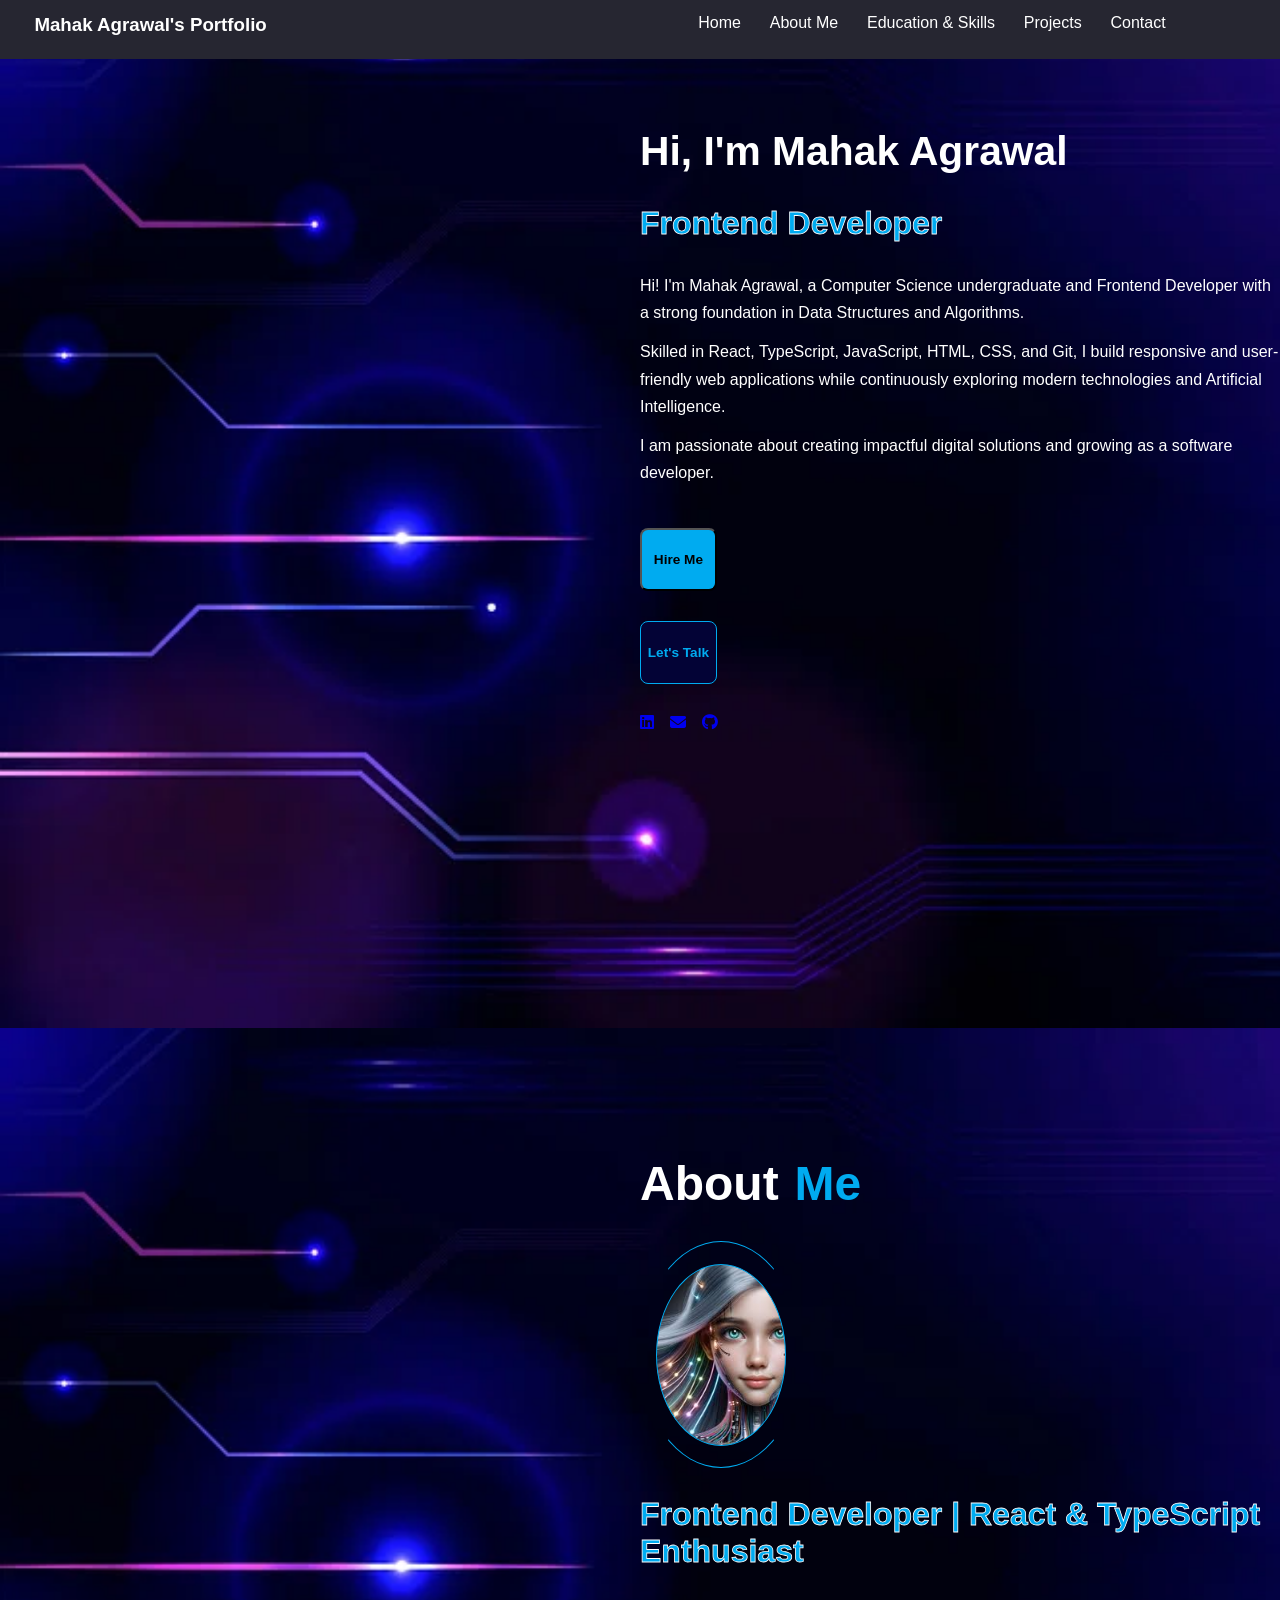
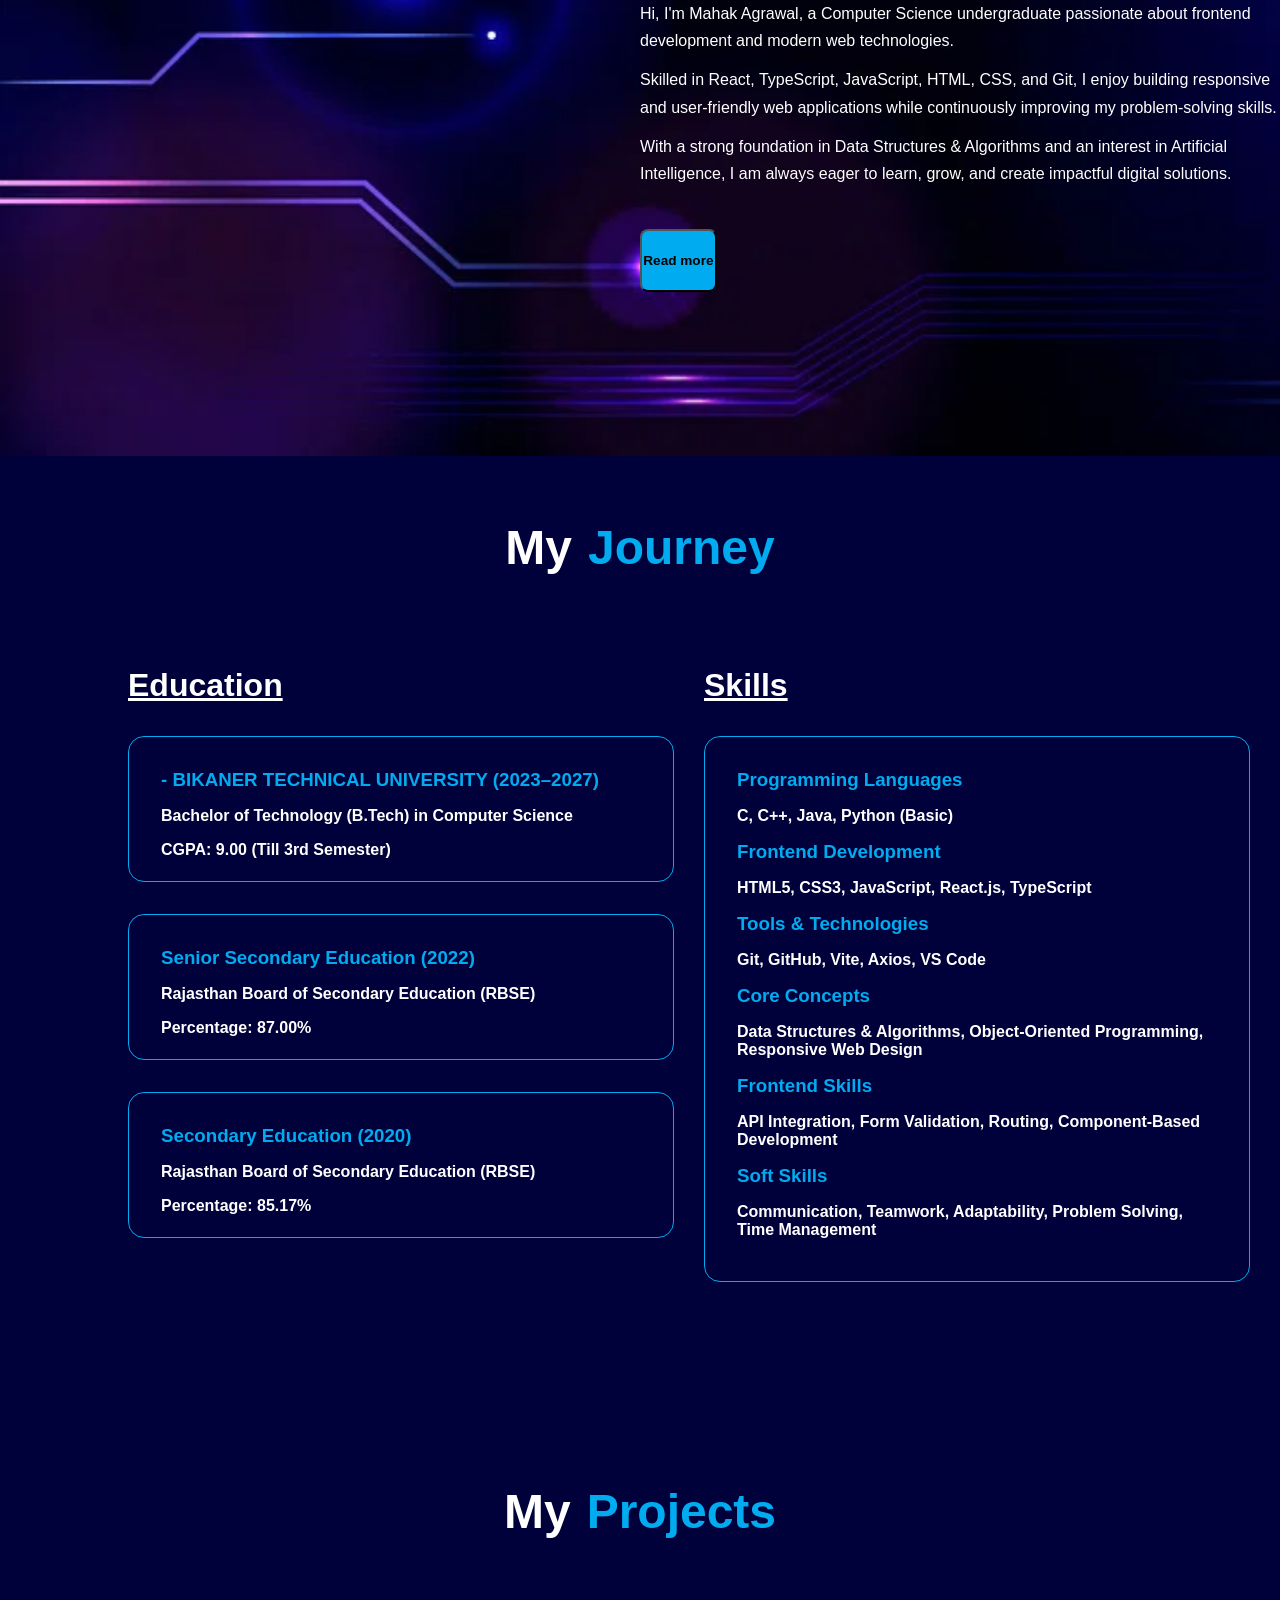
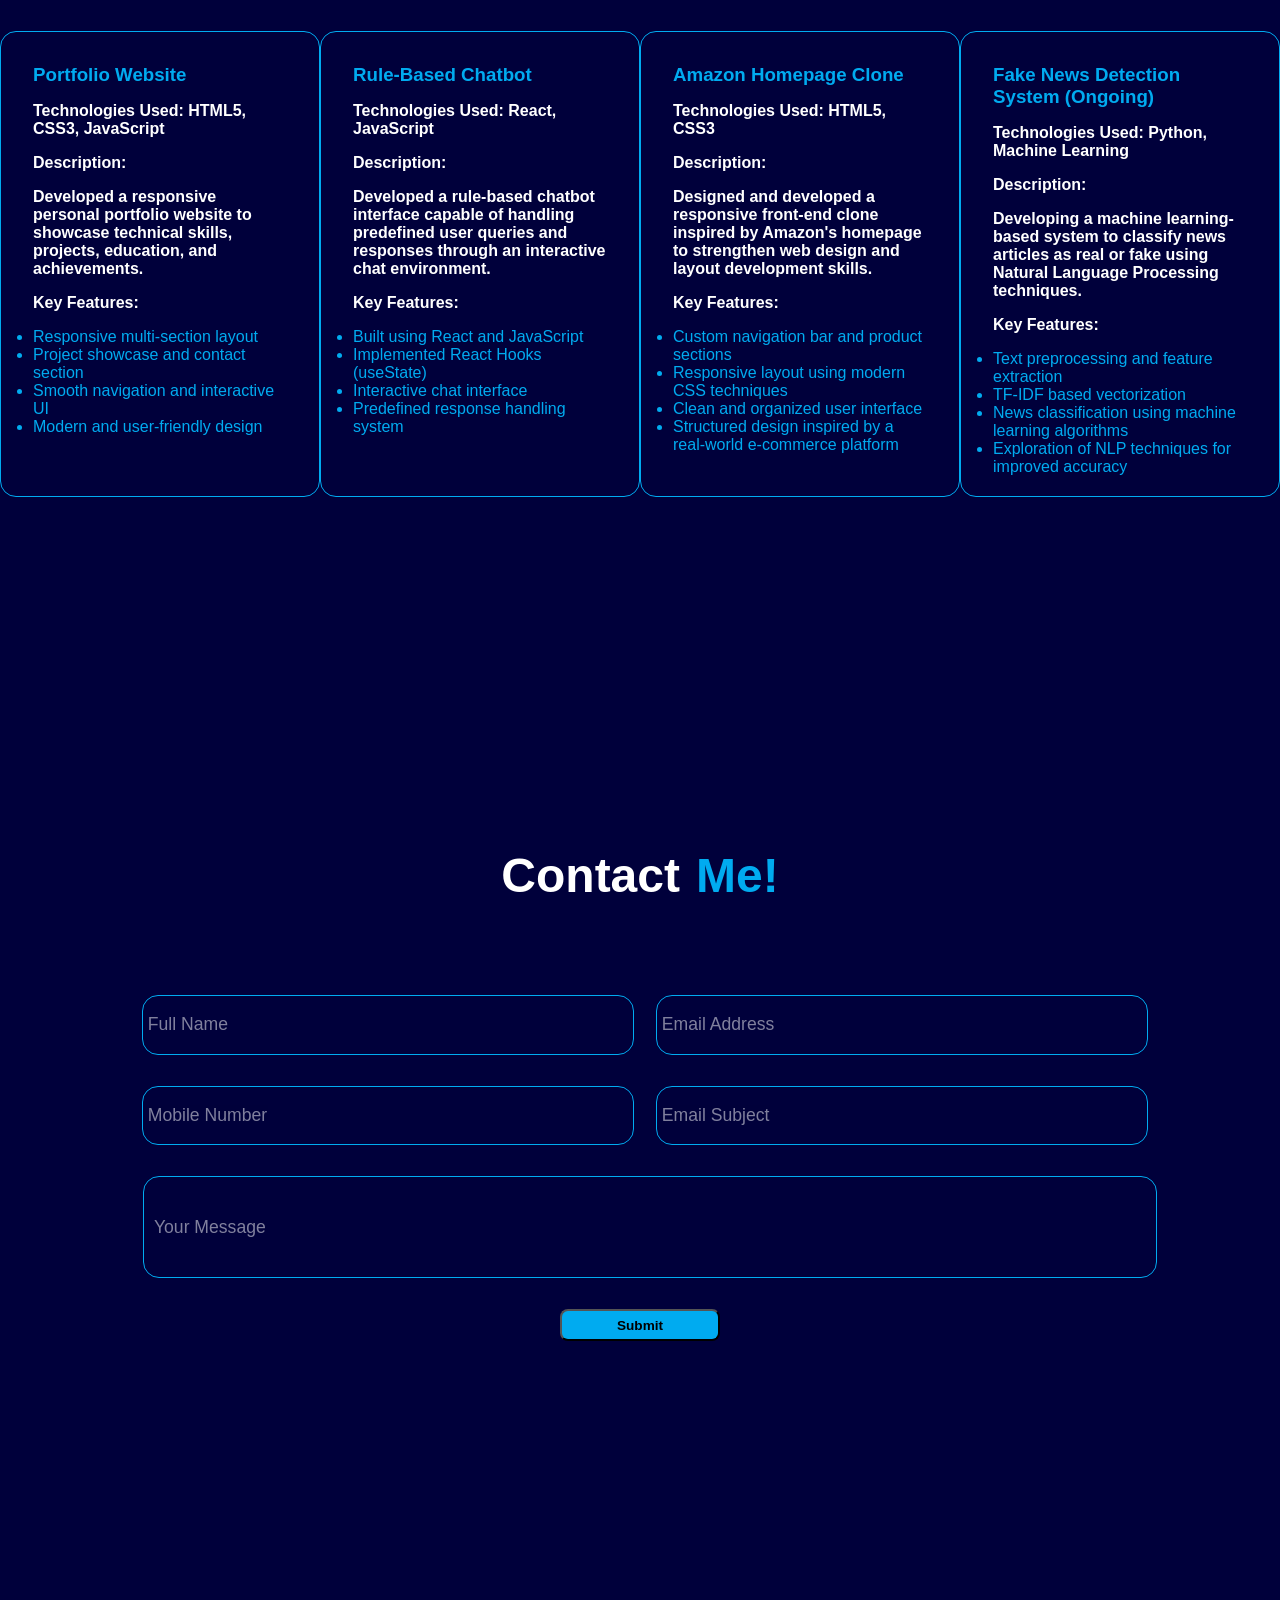
<file: index.html>
<!DOCTYPE html>
<html lang="en">

<head>
    <meta charset="UTF-8" />
    <meta name="viewport" content="width=device-width, initial-scale=1.0" />
    <title>Mahak's Portfolio</title>
    <link rel="stylesheet" href="portfolio.css" />
    <link rel="stylesheet" href="https://cdnjs.cloudflare.com/ajax/libs/font-awesome/6.5.2/css/all.min.css"
        crossorigin="anonymous" referrerpolicy="no-referrer" />
    <style>
        html {
            scroll-behavior: smooth;
        }
    </style>
</head>

<body>
    <header class="header">
        <div class="navbar">
            <div class="navbar1">
                <h3> Mahak Agrawal's Portfolio</h3>
            </div>
            <div class="navbar2">
                <a href="#home"> Home</a>
                <a href="#aboutme">About Me</a>
                <a href="#education">Education & Skills</a>
                <a href="#proj">Projects</a>
                <a href="#contact">Contact</a>
            </div>
        </div>
    </header>

    <section class="mainpart" id="home">
        <h1 class="myname"> Hi, I'm Mahak Agrawal</h1>
        <h2 class="me-as">Frontend Developer</h2>
        <div class="para">
            <p>Hi! I'm Mahak Agrawal, a Computer Science undergraduate and Frontend Developer with a strong foundation
                in Data Structures and Algorithms.
            </p>
            <p>Skilled in React, TypeScript, JavaScript, HTML, CSS, and Git, I build responsive and user-friendly web
                applications while continuously exploring modern technologies and Artificial Intelligence.</p>
            <p> I am passionate about creating impactful digital solutions and growing as a software developer.</p>
        </div>
        <button class="btn1">Hire Me</button>
        <button class="btn2">Let's Talk</button>
        <div class="social-icons">
            <a href="https://www.linkedin.com/in/mahak-agrawal-109869324/" target="_blank" rel="noopener noreferrer">
                <i class="fab fa-linkedin"></i>
            </a>

            <a href="mailto:agrawalmahak179@gmail.com">
                <i class="fas fa-envelope"></i>
            </a>

            <a href="https://github.com/Mahak-agrawal05" target="_blank" rel="noopener noreferrer">
                <i class="fab fa-github"></i>
            </a>
        </div>
    </section>

    <section class="secmain" id="aboutme">
        <div class="allme">
            <h1 class="about">About</h1>
            <h1 class="me">Me</h1>
        </div>
        <div class="container">
            <div class="circle"></div>
            <div class="pic"></div>
        </div>
        <h2 class="me-as">Frontend Developer | React & TypeScript Enthusiast</h2>

        <div class="para">
            <p>
                Hi, I'm Mahak Agrawal, a Computer Science undergraduate passionate about frontend development and modern
                web technologies.
            </p>

            <p>
                Skilled in React, TypeScript, JavaScript, HTML, CSS, and Git, I enjoy building responsive and
                user-friendly web applications while continuously improving my problem-solving skills.
            </p>

            <p>
                With a strong foundation in Data Structures & Algorithms and an interest in Artificial Intelligence, I
                am always eager to learn, grow, and create impactful digital solutions.
            </p>
        </div>

        </div>
        <button class="btn1">Read more</button>
    </section>

    <section class="thirdmain" id="education">
        <div class="myjourney">
            <h1 class="my">My</h1>
            <h1 class="journey">Journey</h1>
        </div>
        <div class="eduski">
            <div class="Education">
                <h1 class="edu">Education</h1>
                <div class="box1">
                    <h3>- BIKANER TECHNICAL UNIVERSITY (2023–2027)</h3>
                    <h4>Bachelor of Technology (B.Tech) in Computer Science</h4>
                    <h4>CGPA: 9.00 (Till 3rd Semester)</h4>
                </div>

                <div class="box2">
                    <h3>Senior Secondary Education (2022)</h3>
                    <h4>Rajasthan Board of Secondary Education (RBSE)</h4>
                    <h4>Percentage: 87.00%</h4>
                </div>

                <div class="box3">
                    <h3>Secondary Education (2020)</h3>
                    <h4>Rajasthan Board of Secondary Education (RBSE)</h4>
                    <h4>Percentage: 85.17%</h4>
                </div>
            </div>
            <div class="Skills">
                <h1 class="ski">Skills</h1>

                <div class="box4">
                    <h3>Programming Languages</h3>
                    <h4>C, C++, Java, Python (Basic)</h4>

                    <h3>Frontend Development</h3>
                    <h4>HTML5, CSS3, JavaScript, React.js, TypeScript</h4>

                    <h3>Tools & Technologies</h3>
                    <h4>Git, GitHub, Vite, Axios, VS Code</h4>

                    <h3>Core Concepts</h3>
                    <h4>Data Structures & Algorithms, Object-Oriented Programming, Responsive Web Design</h4>

                    <h3>Frontend Skills</h3>
                    <h4>API Integration, Form Validation, Routing, Component-Based Development</h4>

                    <h3>Soft Skills</h3>
                    <h4>Communication, Teamwork, Adaptability, Problem Solving, Time Management</h4>
                </div>
            </div>
        </div>
    </section>

    <section class="fourthmain" id="proj">
        <div class="myjourney">
            <h1 class="my">My</h1>
            <h1 class="journey">Projects</h1>
        </div>
        <div class="boxex">
            <div class="box5">
                <h3>Portfolio Website</h3>
                <h4>Technologies Used: HTML5, CSS3, JavaScript</h4>

                <h4>Description:</h4>
                <h4>
                    Developed a responsive personal portfolio website to showcase technical skills, projects, education,
                    and achievements.
                </h4>

                <h4>Key Features:</h4>
                <ul>
                    <li>Responsive multi-section layout</li>
                    <li>Project showcase and contact section</li>
                    <li>Smooth navigation and interactive UI</li>
                    <li>Modern and user-friendly design</li>
                </ul>
            </div>

            <div class="box6">
                <h3>Rule-Based Chatbot</h3>
                <h4>Technologies Used: React, JavaScript</h4>

                <h4>Description:</h4>
                <h4>
                    Developed a rule-based chatbot interface capable of handling predefined user queries and responses
                    through an interactive chat environment.
                </h4>

                <h4>Key Features:</h4>
                <ul>
                    <li>Built using React and JavaScript</li>
                    <li>Implemented React Hooks (useState)</li>
                    <li>Interactive chat interface</li>
                    <li>Predefined response handling system</li>
                </ul>
            </div>

            <div class="box7">
                <h3>Amazon Homepage Clone</h3>
                <h4>Technologies Used: HTML5, CSS3</h4>

                <h4>Description:</h4>
                <h4>
                    Designed and developed a responsive front-end clone inspired by Amazon's homepage to strengthen web
                    design and layout development skills.
                </h4>

                <h4>Key Features:</h4>
                <ul>
                    <li>Custom navigation bar and product sections</li>
                    <li>Responsive layout using modern CSS techniques</li>
                    <li>Clean and organized user interface</li>
                    <li>Structured design inspired by a real-world e-commerce platform</li>
                </ul>
            </div>

            <div class="box8">
                <h3>Fake News Detection System (Ongoing)</h3>
                <h4>Technologies Used: Python, Machine Learning</h4>

                <h4>Description:</h4>
                <h4>
                    Developing a machine learning-based system to classify news articles as real or fake using Natural
                    Language Processing techniques.
                </h4>

                <h4>Key Features:</h4>
                <ul>
                    <li>Text preprocessing and feature extraction</li>
                    <li>TF-IDF based vectorization</li>
                    <li>News classification using machine learning algorithms</li>
                    <li>Exploration of NLP techniques for improved accuracy</li>
                </ul>
            </div>
    </section>

    <section class="fifthmain" id="contact">
        <div class="myjourney">
            <h1 class="my">Contact</h1>
            <h1 class="journey">Me!</h1>
        </div>
        <form>
            <div class="form1">
                <div class="input-block">
                    <input type="text" id="name" name="name" placeholder="Full Name" required>
                </div>
                <div class="input-block">
                    <input type="email" id="email" name="email" placeholder="Email Address" required>
                </div>
            </div>
            <div class="form2">
                <div class="input-block">
                    <input type="tel" id="phone" name="phone" placeholder="Mobile Number" required>
                </div>
                <div class="input-block">
                    <input type="text" id="subject" name="subject" placeholder="Email Subject" required>
                </div>
            </div>
            <div class="form3">
                <div class="input-block">
                    <input type="text" id="address" name="address" placeholder="Your Message" required>
                </div>
            </div>
            <div class="wrapper">
                <button class="btn3">Submit</button>
            </div>
        </form>
    </section>

    <!-- JavaScript starts here -->
    <script>
        // Smooth Scroll for Navbar
        document.querySelectorAll('.navbar2 a').forEach(link => {
            link.addEventListener('click', function (e) {
                e.preventDefault();
                const target = document.querySelector(this.getAttribute('href'));
                if (target) {
                    target.scrollIntoView({ behavior: 'smooth' });
                }
            });
        });

        // Scroll to Contact on Buttons
        document.querySelector('.btn1').addEventListener('click', () => {
            document.querySelector('#contact')?.scrollIntoView({ behavior: 'smooth' });
        });

        document.querySelector('.btn2').addEventListener('click', () => {
            document.querySelector('#contact')?.scrollIntoView({ behavior: 'smooth' });
        });

        // Simple Form Validation
        document.querySelector('.btn3').addEventListener('click', function (e) {
            e.preventDefault();
            const name = document.getElementById('name');
            const email = document.getElementById('email');
            const phone = document.getElementById('phone');
            const subject = document.getElementById('subject');
            const address = document.getElementById('address');

            if (!name.value || !email.value || !phone.value || !subject.value || !address.value) {
                alert('Please fill in all fields!');
                return;
            }

            const emailPattern = /^[^ ]+@[^ ]+\.[a-z]{2,3}$/;
            if (!email.value.match(emailPattern)) {
                alert('Please enter a valid email address!');
                return;
            }

            alert('Form submitted successfully!');
        });
    </script>

</body>

</html>
</file>
<file: portfolio.css>
* {
  margin: 0;
  padding: 0;
  font-family: 'Quicksand', sans-serif;
  border: border-box;

}

.navbar {
  background-color: rgb(38, 38, 49);
  display: flex;
  height: 2.0rem;
  padding: 0.85rem;
  text-align: center;
  color: white;
  position: fixed;
  width: 100%;
}

.navbar1 {
  margin-left: 1.3rem;
}

.navbar2 {
  display: flex;
  justify-content: flex-end;
  gap: 1.8rem;
  flex: 1;
  text-align: right;
  flex-wrap: wrap;
  padding-right: 10%;
}

.navbar2 a {
  text-decoration: none;
  color: white;
  font-size: 1rem;
  transform: color 0.3s;
}

.navbar2 a:hover {
  color: black;
}



@media (max-width: 768px) {
  .navbar {
    flex-direction: column;
    align-items: flex-start;
  }

  .navbar2 {
    justify-content: flex-start;
    gap: 1rem;
    padding-top: 0.5rem;
  }
}

@media (max-width: 480px) {
  .navbar2 a {
    font-size: 0.9rem;
  }

  .navbar1 {
    font-size: 1rem;
  }
}

.mainpart,
.secmain {
  height: 100vh;
  background-color: rgb(3, 3, 54);
  background-image: url(background.webp);
  background-size: cover;
  display: flex;
  padding-top: 10%;
  padding-left: 50%;
  flex-direction: column;
  row-gap: 30px;
}

.myname {
  font-size: 2.55rem;
  color: white;
}

.me-as {
  font-size: 2.00rem;
  color: #00abf0;
  -webkit-text-stroke: 0.05rem white;
}

.me-as:hover {
  color: #ff6f61;
  transition: color 0.8s ease;
}

.para p {
  color: white;
  text-align: left;
  line-height: 1.7;
  margin-bottom: 12px;
}

.para ul {
  margin-top: 10px;
  padding-left: 25px;
  color: white;
}

.para li {
  margin-bottom: 8px;
  line-height: 1.6;
}
.btn1 {
  font-size: 0.85rem;
  font-weight: bold;
  width: 12%;
  height: 7%;
  background-color: #00abf0;
  border-radius: 0.5rem;
}

.btn2 {
  font-size: 0.85rem;
  font-weight: bold;
  width: 12%;
  height: 7%;
  color: #00abf0;
  border: 0.1rem solid #00abf0;
  background-color: rgb(3, 3, 54);
  border-radius: 0.5rem;
}

.social-icons{
  display: flex;
  gap: 1rem;
  width: 2rem;
  height: 2rem;
}
.allme {
  display: flex;
  font-size: 2rem;
  gap: 1rem;
}

.about {
  color: white;
}

.me {
  color: #00abf0;
}

.container {
  position: relative;
  width: 25%;  /* Based on the largest child size */
  height: 25%;

}

.pic {
  position: absolute;
  top: 10%;
  left: 10%;
  height: 80%;
  width: 80%;
  background-image: url(girl.jpeg);
  border: 0.1rem solid #00abf0;
  border-radius: 50%;
  background-size: cover;
  z-index: 1;
}

.circle {
  position: absolute;
  top: 0;
  left: 0;
  height: 100%;
  width: 100%;
  border: 0.1rem solid transparent;
  border-bottom: 0.1rem solid #00abf0;
  border-top: 0.1rem solid #00abf0;
  border-radius: 50%;
  animation: rotation 3s ease-in 0s infinite normal;
  z-index: 2;
}

@keyframes rotation{
    from{
        transform:  rotate(0deg);
    }
    to{
        transform: rotate(360deg);
    }
}

.thirdmain, 
.fourthmain,
.fifthmain{
  height: 100vh;
  background-color: rgb(0, 0, 59);
  /* background:url(wall.jpg); */
  background-size: cover;
  display: flex;
  padding-top: 5%;
  flex-direction: column;
  row-gap: 30px;
}

.myjourney {
  height: 13%;
  display: flex;
  justify-content: center;
  display: flex;
  font-size: 2rem;
  gap: 1rem;
}

.my {
  color: white;
}

.journey {
  color: #00abf0;
}

.eduski{
  display: flex;
  padding-left: 10%;
}
.Education{
  display: flex;
  flex-direction: column;
  gap: 2rem;
  width: 50%;
  margin-bottom: 5%;
}
.Education h1{
  text-decoration: underline;
  color: white;
  font-size: 2rem;
}

.Education h3,
.Skills h3,
.box5 h3,
.box6 h3,
.box7 h3,
.box8 h3{
  color: #00abf0;
}

.Education h4,
.Skills h4,
.box5 h4,
.box6 h4,
.box7 h4,
.box8 h4{
  color: white;
}
.Skills{
    display: flex;
  flex-direction: column;
  gap: 2rem;
  width: 50%;
  margin-bottom: 5%;
}
.Skills h1{
  text-decoration: underline;
  color: white;
  font-size: 2rem;
}

.box1,
.box2,
.box3,
.box4,
.box5,
.box6,
.box7,
.box8{
  padding: 2rem;
  display: flex;
  flex-direction: column;
  gap: 1rem;
  height: 5rem;
  width: 30rem;
  border: 0.1rem solid #00abf0;
  border-radius: 1rem;
  background-color: transparent;
  transition: background-color 0.4s ease;
}

.box4{
    height: 30rem;
  width: 30rem;
}

.boxex{
  display: flex;
  justify-content: space-evenly;
}
.box5,
.box6,
.box7,
.box8{
  height: 25rem;
  width: 20%;
}

.box5 li,
.box6 li,
.box7 li,
.box8 li{
  color: #00abf0;
}
.box1:hover,
.box2:hover,
.box3:hover,
.box4:hover,
.box5:hover,
.box6:hover,
.box7:hover,
.box8:hover {
  background-color: rgba(0, 171, 240, 0.2);
}

/* .box5{
    height: 28rem;
  width: 80%;
  margin-left: 8%;
} */

form{
  display: flex;
  flex-direction: column;
  gap: 1rem;
}
.form1,
.form2,
.form3{
  display: flex;
  justify-content: center;
  gap: 2rem;
}
.input-block input {
    width: 30rem;
      height: 3rem;
  border: 0.1rem solid #00abf0;
  border-radius: 1rem;
  padding: 1%;
  margin-bottom: 15px;
  background-color: transparent;
  outline: none;
  color: white;
  font-size: 1.1rem;
      transition: background-color 0.4s ease;
}

.form3 input{
  width: 62rem;
  height: 5rem;
}
.input-block input::placeholder {
  color: white;   
  opacity: 0.5;
  font-size: 1.1rem;
}
.wrapper {
  display: flex;
  justify-content: center; /* Horizontally center */
}

.btn3 {
  font-size: 0.85rem;
  font-weight: bold;
  width: 10rem;
  height: 2rem;
  background-color: #00abf0;
  border-radius: 0.5rem;
}
.input-block input:hover{
    background-color: rgba(0, 171, 240, 0.2);
=======
* {
  margin: 0;
  padding: 0;
  font-family: 'Quicksand', sans-serif;
  border: border-box;

}

.navbar {
  background-color: rgb(38, 38, 49);
  display: flex;
  height: 2.0rem;
  padding: 0.85rem;
  text-align: center;
  color: white;
  position: fixed;
  width: 100%;
}

.navbar1 {
  margin-left: 1.3rem;
}

.navbar2 {
  display: flex;
  justify-content: flex-end;
  gap: 1.8rem;
  flex: 1;
  text-align: right;
  flex-wrap: wrap;
  padding-right: 10%;
}

.navbar2 a {
  text-decoration: none;
  color: white;
  font-size: 1rem;
  transform: color 0.3s;
}

.navbar2 a:hover {
  color: black;
}



@media (max-width: 768px) {
  .navbar {
    flex-direction: column;
    align-items: flex-start;
  }

  .navbar2 {
    justify-content: flex-start;
    gap: 1rem;
    padding-top: 0.5rem;
  }
}

@media (max-width: 480px) {
  .navbar2 a {
    font-size: 0.9rem;
  }

  .navbar1 {
    font-size: 1rem;
  }
}

.mainpart,
.secmain {
  height: 100vh;
  background-color: rgb(3, 3, 54);
  background-image: url(background.webp);
  background-size: cover;
  display: flex;
  padding-top: 10%;
  padding-left: 50%;
  flex-direction: column;
  row-gap: 30px;
}

.myname {
  font-size: 2.55rem;
  color: white;
}

.me-as {
  font-size: 2.00rem;
  color: #00abf0;
  -webkit-text-stroke: 0.05rem white;
}

.me-as:hover {
  color: #ff6f61;
  transition: color 0.8s ease;
}

/* .para{
  border: 0.1rem solid white;
  padding: 0.85rem;
} */

.para p {
  color: white;
  text-align: left;
}

.btn1 {
  font-size: 0.85rem;
  font-weight: bold;
  width: 12%;
  height: 7%;
  background-color: #00abf0;
  border-radius: 0.5rem;
}

.btn2 {
  font-size: 0.85rem;
  font-weight: bold;
  width: 12%;
  height: 7%;
  color: #00abf0;
  border: 0.1rem solid #00abf0;
  background-color: rgb(3, 3, 54);
  border-radius: 0.5rem;
}

.social-icons{
  display: flex;
  gap: 1rem;
  width: 2rem;
  height: 2rem;
}
.allme {
  display: flex;
  font-size: 2rem;
  gap: 1rem;
}

.about {
  color: white;
}

.me {
  color: #00abf0;
}

.container {
  position: relative;
  width: 25%;  /* Based on the largest child size */
  height: 25%;

}

.pic {
  position: absolute;
  top: 10%;
  left: 10%;
  height: 80%;
  width: 80%;
  background-image: url(girl.jpeg);
  border: 0.1rem solid #00abf0;
  border-radius: 50%;
  background-size: cover;
  z-index: 1;
}

.circle {
  position: absolute;
  top: 0;
  left: 0;
  height: 100%;
  width: 100%;
  border: 0.1rem solid transparent;
  border-bottom: 0.1rem solid #00abf0;
  border-top: 0.1rem solid #00abf0;
  border-radius: 50%;
  animation: rotation 3s ease-in 0s infinite normal;
  z-index: 2;
}

@keyframes rotation{
    from{
        transform:  rotate(0deg);
    }
    to{
        transform: rotate(360deg);
    }
}

.thirdmain, 
.fourthmain,
.fifthmain{
  height: 100vh;
  background-color: rgb(0, 0, 59);
  /* background:url(wall.jpg); */
  background-size: cover;
  display: flex;
  padding-top: 5%;
  flex-direction: column;
  row-gap: 30px;
}

.myjourney {
  height: 13%;
  display: flex;
  justify-content: center;
  display: flex;
  font-size: 2rem;
  gap: 1rem;
}

.my {
  color: white;
}

.journey {
  color: #00abf0;
}

.eduski{
  display: flex;
  padding-left: 10%;
}
.Education{
  display: flex;
  flex-direction: column;
  gap: 2rem;
  width: 50%;
  margin-bottom: 5%;
}
.Education h1{
  text-decoration: underline;
  color: white;
  font-size: 2rem;
}

.Education h3,
.Skills h3,
.box5 h3,
.box6 h3,
.box7 h3,
.box8 h3{
  color: #00abf0;
}

.Education h4,
.Skills h4,
.box5 h4,
.box6 h4,
.box7 h4,
.box8 h4{
  color: white;
}
.Skills{
    display: flex;
  flex-direction: column;
  gap: 2rem;
  width: 50%;
  margin-bottom: 5%;
}
.Skills h1{
  text-decoration: underline;
  color: white;
  font-size: 2rem;
}

.box1,
.box2,
.box3,
.box4,
.box5,
.box6,
.box7,
.box8{
  padding: 2rem;
  display: flex;
  flex-direction: column;
  gap: 1rem;
  height: 5rem;
  width: 30rem;
  border: 0.1rem solid #00abf0;
  border-radius: 1rem;
  background-color: transparent;
  transition: background-color 0.4s ease;
}

.box4{
    height: 27rem;
  width: 30rem;
}

.boxex{
  display: flex;
  justify-content: space-evenly;
}
.box5,
.box6,
.box7,
.box8{
  height: 25rem;
  width: 20%;
}

.box5 li,
.box6 li,
.box7 li,
.box8 li{
  color: #00abf0;
}
.box1:hover,
.box2:hover,
.box3:hover,
.box4:hover,
.box5:hover,
.box6:hover,
.box7:hover,
.box8:hover {
  background-color: rgba(0, 171, 240, 0.2);
}

/* .box5{
    height: 28rem;
  width: 80%;
  margin-left: 8%;
} */

form{
  display: flex;
  flex-direction: column;
  gap: 1rem;
}
.form1,
.form2,
.form3{
  display: flex;
  justify-content: center;
  gap: 2rem;
}
.input-block input {
    width: 30rem;
      height: 3rem;
  border: 0.1rem solid #00abf0;
  border-radius: 1rem;
  padding: 1%;
  margin-bottom: 15px;
  background-color: transparent;
  outline: none;
  color: white;
  font-size: 1.1rem;
      transition: background-color 0.4s ease;
}

.form3 input{
  width: 62rem;
  height: 5rem;
}
.input-block input::placeholder {
  color: white;   
  opacity: 0.5;
  font-size: 1.1rem;
}
.wrapper {
  display: flex;
  justify-content: center; /* Horizontally center */
}

.btn3 {
  font-size: 0.85rem;
  font-weight: bold;
  width: 10rem;
  height: 2rem;
  background-color: #00abf0;
  border-radius: 0.5rem;
}
.input-block input:hover{
    background-color: rgba(0, 171, 240, 0.2);
}

/* ==========================================
   RESPONSIVE DESIGN
   ========================================== */

html,
body {
  overflow-x: hidden;
  width: 100%;
}

/* Tablet */
@media screen and (max-width: 1024px) {

  .mainpart,
  .secmain {
    padding-left: 30%;
    padding-right: 2rem;
  }

  .eduski {
    padding-left: 5%;
    padding-right: 5%;
  }

  .box5,
  .box6,
  .box7,
  .box8 {
    width: 45%;
  }

  .input-block input {
    width: 100%;
  }

  .form3 input {
    width: 100%;
  }
}

/* Mobile */
@media screen and (max-width: 768px) {

  .navbar {
    flex-direction: column;
    align-items: flex-start;
    height: auto;
    padding-bottom: 1rem;
  }

  .navbar2 {
    justify-content: flex-start;
    padding-right: 0;
    gap: 1rem;
    margin-top: 0.5rem;
  }

  .mainpart,
  .secmain {
    padding-left: 1rem;
    padding-right: 1rem;
    padding-top: 8rem;
    row-gap: 1rem;
  }

  .myname {
    font-size: 2rem;
  }

  .me-as {
    font-size: 1.5rem;
  }

  .eduski {
    flex-direction: column;
    padding-left: 1rem;
    padding-right: 1rem;
  }

  .Education,
  .Skills {
    width: 100%;
  }

  .box1,
  .box2,
  .box3,
  .box4 {
    width: 100%;
    max-width: 100%;
  }

  .boxex {
    flex-direction: column;
    align-items: center;
    gap: 1rem;
  }

  .box5,
  .box6,
  .box7,
  .box8 {
    width: 100%;
    max-width: 100%;
    height: auto;
  }

  .form1,
  .form2,
  .form3 {
    flex-direction: column;
    align-items: center;
    gap: 0;
  }

  .input-block {
    width: 100%;
  }

  .input-block input,
  .form3 input {
    width: 100%;
    max-width: 100%;
  }
}

/* Small Mobile */
@media screen and (max-width: 480px) {

  .navbar1 h3 {
    font-size: 1rem;
  }

  .navbar2 a {
    font-size: 0.9rem;
  }

  .myname {
    font-size: 1.7rem;
  }

  .me-as {
    font-size: 1.2rem;
  }

  .allme,
  .myjourney {
    font-size: 1.5rem;
  }
}
</file>
